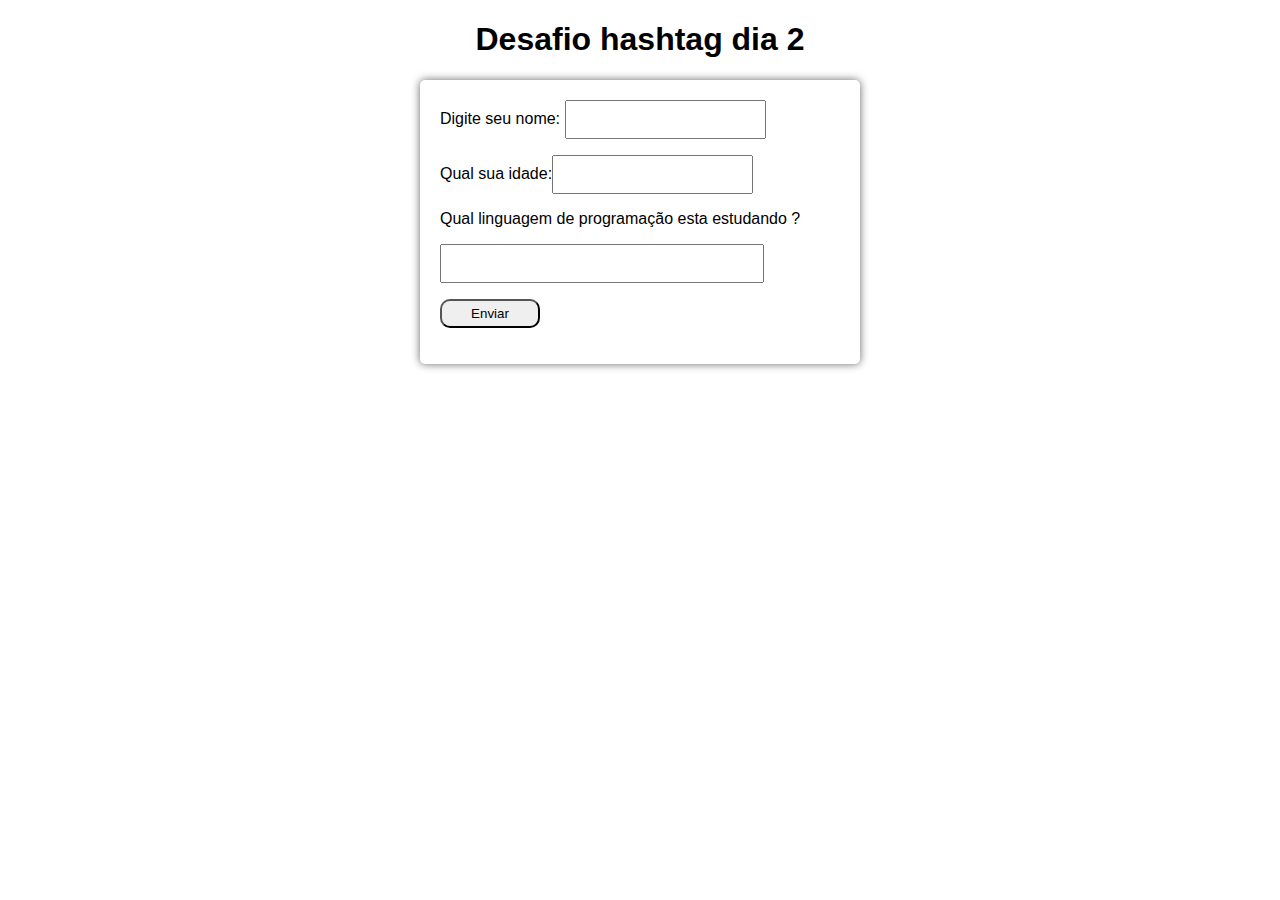
<file: desafio-dia-2/index.html>
<!DOCTYPE html>
<html lang="pt-BR">
<head>
    <meta charset="UTF-8">
    <meta name="viewport" content="width=device-width, initial-scale=1.0">
    <title>Desafio Hashtag</title>
    <style>
        body {
            font-family: Arial, Helvetica, sans-serif;
        }
        h1 {
            text-align: center;
        }
        #container {
            border-radius: 5px;
            box-shadow: 0px 0px 8px rgba(0, 0, 0, 0.603);
            max-height: 50%;
            max-width: 400px;
            margin: auto;
            padding: 20px;
        }
        input[type='text'] {
            padding: 10px;
        }
        input[type='button']{
            padding: 5px;
            width: 100px;
            border-radius: 10px;  
        } 
        input[type='number'] {
            padding: 10px;
            
        }
        input#txtling {
            width: 300px;
        }
        #res {
            font-weight: bolder;
        }
        
    </style>

</head>
<body>
    <head>
    <h1>
        Desafio hashtag dia 2 
    </h1>
    </head>
    <div id="container">
        <label for="txtname">Digite seu nome: <input type="text" id="txtname"></label>
        <p><label for="txtid"> Qual sua idade:<input type="number" id="txtid"></label></p>
        <p><label for="txtling">Qual linguagem de programação esta estudando ?</label></p>
        <p><input type="text" id="txtling"></p>

        <p><input type="button" value="Enviar" onclick="enviar()"></p>
        <div id="res">

        </div>
    </div>
    <script src="script.js"> </script>
    
</body>
</html>
</file>
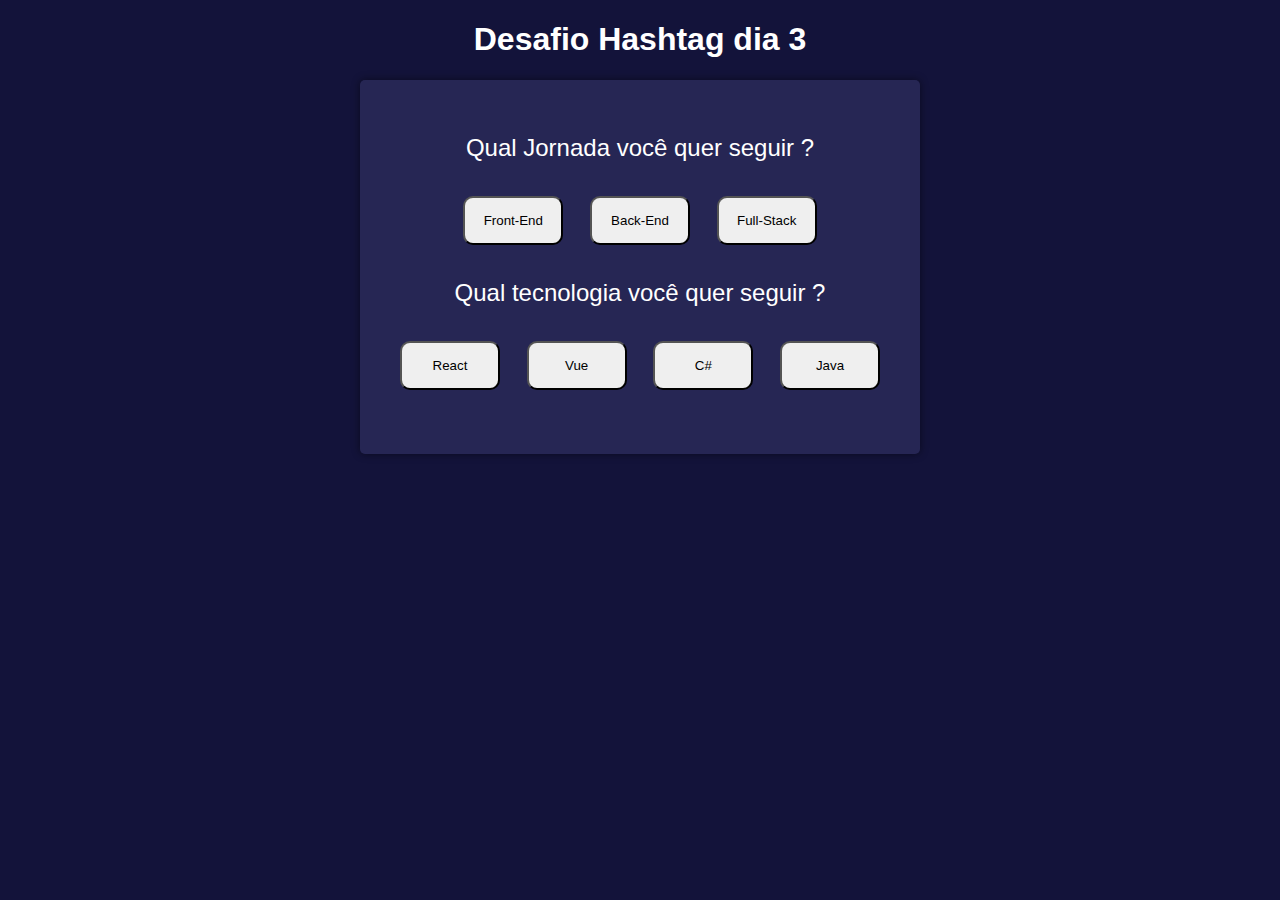
<file: desafio-dia-3/index.html>
<!DOCTYPE html>
<html lang="pt-BR">
<head>
    <meta charset="UTF-8">
    <meta name="viewport" content="width=device-width, initial-scale=1.0">
    <title>Desafio Hashtag</title>
    <link rel="stylesheet" href="estilo.css">
   
</head>
<body>
    <h1> Desafio Hashtag dia 3</h1>

    <div id="container">

        <div id="esc">
         <p>Qual Jornada você quer seguir ?</p>
       
        <p><input type="button" value="Front-End" onclick="escolherArea('Front End')">
            <input type="button" value="Back-End"  onclick="escolherArea('Back End')">
            <input type="button" value="Full-Stack" onclick="escolherArea('Full Stack')">
        </p>
        <div id="resEsc">
            
        </div>


        </div>
        <div id="escTec">
            <p>Qual tecnologia você quer seguir ?</p>
            <p>
                <input type="button" value="React" onclick="escolhaTec('React')">
                <input type="button" value="Vue" onclick="escolhaTec('Vue')">
                <input type="button" value="C#" onclick="escolhaTec('C#')">
                <input type="button" value="Java" onclick="escolhaTec('Java')">
            </p>
            <div id="resTec">

            </div>

        </div>

        <div id="resFinal">

        </div>
       
    </div>
    <script src="script.js"></script>
    
</body>
</html>
</file>
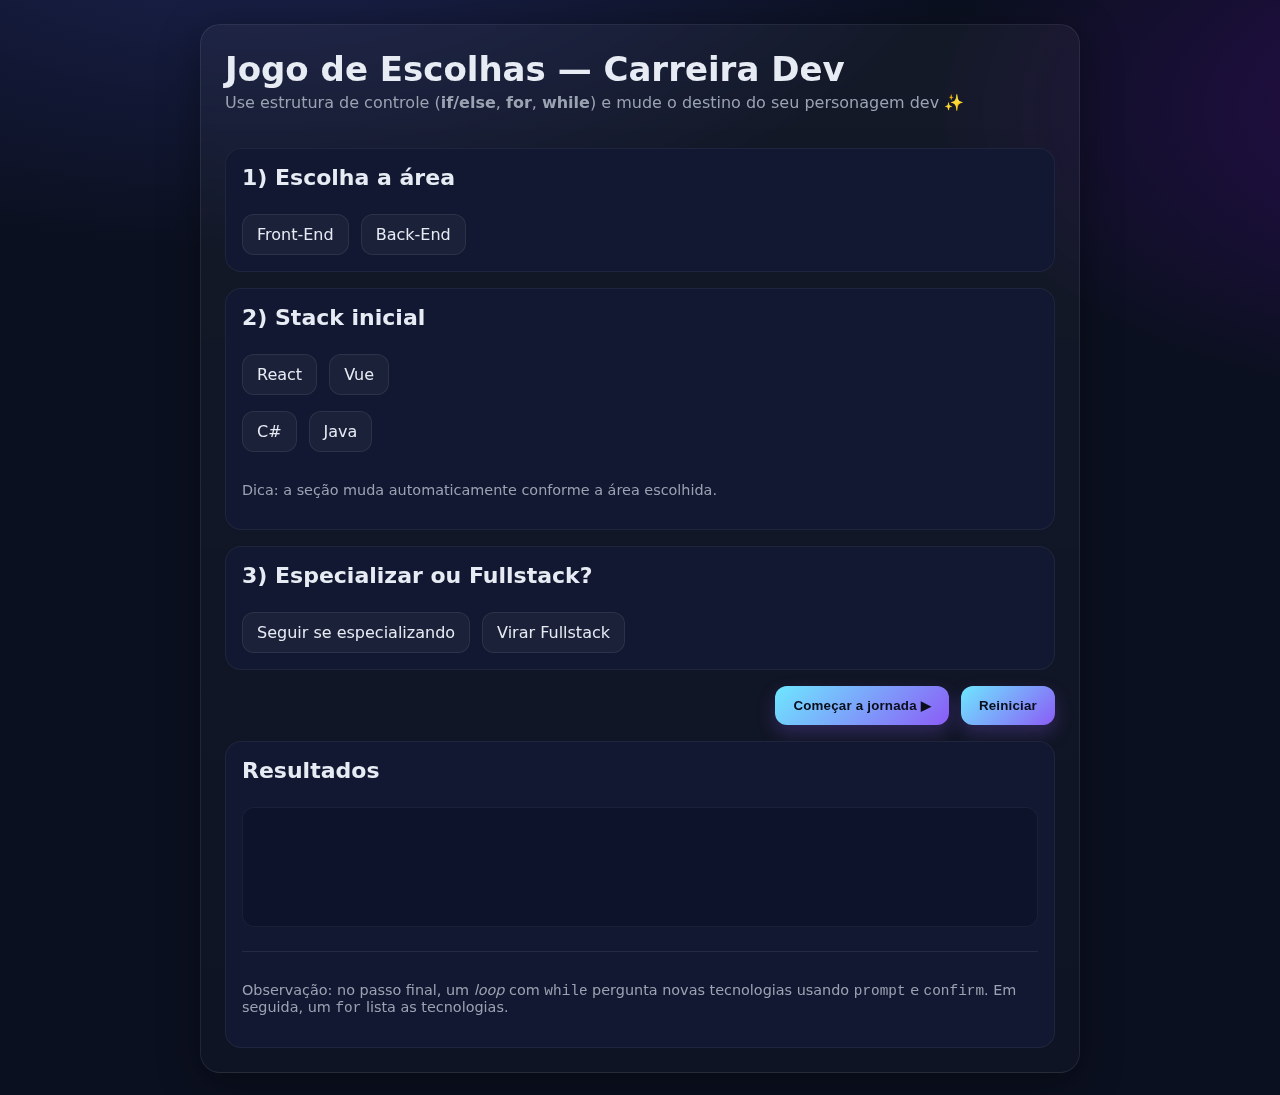
<file: desafio-dia-3/teste.html>
<!DOCTYPE html>
<html lang="pt-BR">
<head>
  <meta charset="UTF-8" />
  <meta name="viewport" content="width=device-width, initial-scale=1" />
  <title>Jogo de Escolhas — Carreira Dev</title>
  <style>
    :root {
      --bg: #0b1020;
      --card: #121831;
      --muted: #9aa3b2;
      --text: #e7ebf3;
      --accent: #6ee7ff;
      --accent-2: #8b5cf6;
    }
    * { box-sizing: border-box; }
    body {
      margin: 0; font-family: system-ui, -apple-system, Segoe UI, Roboto, Ubuntu, Cantarell, Noto Sans, Helvetica, Arial, "Apple Color Emoji", "Segoe UI Emoji";
      background: radial-gradient(1200px 600px at 20% -10%, #1b2350 0%, transparent 60%),
                  radial-gradient(1000px 500px at 120% 10%, #2b0d52 0%, transparent 60%),
                  var(--bg);
      color: var(--text);
      min-height: 100dvh;
      display: grid; place-items: center; padding: 24px;
    }
    .app {
      width: 100%; max-width: 880px; background: linear-gradient(180deg, rgba(255,255,255,0.04), rgba(255,255,255,0.02));
      border: 1px solid rgba(255,255,255,0.08);
      backdrop-filter: blur(6px);
      border-radius: 20px; padding: 24px; box-shadow: 0 10px 40px rgba(0,0,0,0.35);
    }
    h1 { margin: 0 0 4px; font-size: clamp(20px, 3vw, 34px); }
    p.subtitle { margin: 0 0 20px; color: var(--muted); }

    .grid { display: grid; gap: 16px; }
    .section { background: var(--card); border-radius: 16px; padding: 16px; border: 1px solid rgba(255,255,255,0.06); }
    .section h2 { margin: 0 0 8px; font-size: clamp(16px, 2.2vw, 22px); }
    .row { display: flex; flex-wrap: wrap; gap: 12px; }

    .tag {
      padding: 10px 14px; border-radius: 12px; cursor: pointer; user-select: none;
      background: rgba(255,255,255,0.04); border: 1px solid rgba(255,255,255,0.08);
      transition: transform .08s ease, background .2s ease, border-color .2s ease;
    }
    .tag:hover { transform: translateY(-1px); }
    input[type="radio"], input[type="checkbox"] { display: none; }
    label.option { display: inline-flex; align-items: center; gap: 10px; }
    label.option span {
      display: inline-flex; align-items: center; gap: 10px;
      padding: 10px 14px; border-radius: 12px; cursor: pointer; background: rgba(255,255,255,0.04);
      border: 1px solid rgba(255,255,255,0.08);
    }
    input:checked + span { outline: 2px solid transparent; border-color: var(--accent); background: rgba(110,231,255,0.12); box-shadow: inset 0 0 0 1px rgba(110,231,255,.3); }

    .actions { display: flex; gap: 12px; justify-content: flex-end; }
    button {
      appearance: none; border: none; cursor: pointer; padding: 12px 18px; border-radius: 12px;
      font-weight: 600; letter-spacing: .2px; color: #0a0d1a; background: linear-gradient(135deg, var(--accent), var(--accent-2));
      transition: transform .06s ease, filter .2s ease; box-shadow: 0 8px 18px rgba(139,92,246,.25);
    }
    button:hover { filter: brightness(1.08); }
    button:active { transform: translateY(1px); }

    .output { background: #0c132b; border: 1px solid rgba(255,255,255,0.06); border-radius: 12px; padding: 14px; min-height: 120px; white-space: pre-wrap; }
    .muted { color: var(--muted); }
    .divider { height: 1px; background: rgba(255,255,255,0.08); margin: 8px 0 0; }
    .small { font-size: .9rem; }
  </style>
</head>
<body>
  <main class="app grid">
    <header>
      <h1>Jogo de Escolhas — Carreira Dev</h1>
      <p class="subtitle">Use estrutura de controle (<strong>if/else</strong>, <strong>for</strong>, <strong>while</strong>) e mude o destino do seu personagem dev ✨</p>
    </header>

    <section class="section grid" aria-labelledby="etapa1">
      <h2 id="etapa1">1) Escolha a área</h2>
      <div class="row" role="group" aria-label="Área">
        <label class="option">
          <input type="radio" name="area" value="front" />
          <span>Front-End</span>
        </label>
        <label class="option">
          <input type="radio" name="area" value="back" />
          <span>Back-End</span>
        </label>
      </div>
    </section>

    <section class="section grid" aria-labelledby="etapa2">
      <h2 id="etapa2">2) Stack inicial</h2>
      <div id="stackFront" class="row" hidden>
        <label class="option">
          <input type="radio" name="stack" value="react" />
          <span>React</span>
        </label>
        <label class="option">
          <input type="radio" name="stack" value="vue" />
          <span>Vue</span>
        </label>
      </div>
      <div id="stackBack" class="row" hidden>
        <label class="option">
          <input type="radio" name="stack" value="csharp" />
          <span>C#</span>
        </label>
        <label class="option">
          <input type="radio" name="stack" value="java" />
          <span>Java</span>
        </label>
      </div>
      <p class="muted small">Dica: a seção muda automaticamente conforme a área escolhida.</p>
    </section>

    <section class="section grid" aria-labelledby="etapa3">
      <h2 id="etapa3">3) Especializar ou Fullstack?</h2>
      <div class="row" role="group" aria-label="Trilha">
        <label class="option">
          <input type="radio" name="trilha" value="especializar" />
          <span>Seguir se especializando</span>
        </label>
        <label class="option">
          <input type="radio" name="trilha" value="fullstack" />
          <span>Virar Fullstack</span>
        </label>
      </div>
    </section>

    <div class="actions">
      <button id="btnJogar" type="button">Começar a jornada ▶</button>
      <button id="btnReset" type="button" title="Limpar escolhas">Reiniciar</button>
    </div>

    <section class="section grid" aria-labelledby="saida">
      <h2 id="saida">Resultados</h2>
      <div id="output" class="output" aria-live="polite"></div>
      <div class="divider"></div>
      <p class="muted small">Observação: no passo final, um <em>loop</em> com <code>while</code> pergunta novas tecnologias usando <code>prompt</code> e <code>confirm</code>. Em seguida, um <code>for</code> lista as tecnologias.</p>
    </section>
  </main>

  <script>
    // Utilitários
    const $$ = (sel, parent=document) => Array.from(parent.querySelectorAll(sel));
    const $ = (sel, parent=document) => parent.querySelector(sel);

    const areaRadios = $$('input[name="area"]');
    const stackRadios = $$('input[name="stack"]');
    const trilhaRadios = $$('input[name="trilha"]');
    const stackFront = $('#stackFront');
    const stackBack = $('#stackBack');
    const out = $('#output');

    // 1) Reage à escolha de área para mudar a seção 2
    areaRadios.forEach(r => r.addEventListener('change', () => {
      const area = $('input[name="area"]:checked')?.value;
      if (area === 'front') {
        stackFront.hidden = false; stackBack.hidden = true;
      } else if (area === 'back') {
        stackBack.hidden = false; stackFront.hidden = true;
      } else {
        stackFront.hidden = true; stackBack.hidden = true;
      }
      // limpa seleção de stack ao trocar de área
      $$('input[name="stack"]').forEach(s => s.checked = false);
    }));

    // 2) Mensagens helper
    function mensagemArea(area, stack) {
      if (area === 'front') {
        if (stack === 'react') return 'Você escolheu Front-End com React. Excelente para interfaces dinâmicas e SPA.';
        if (stack === 'vue')   return 'Você escolheu Front-End com Vue. Ótimo equilíbrio entre simplicidade e poder.';
        return 'Escolha uma stack de Front-End (React ou Vue).';
      } else if (area === 'back') {
        if (stack === 'csharp') return 'Você escolheu Back-End com C#. Forte no ecossistema .NET e grandes empresas.';
        if (stack === 'java')   return 'Você escolheu Back-End com Java. Muito usado em sistemas robustos e escaláveis.';
        return 'Escolha uma stack de Back-End (C# ou Java).';
      }
      return 'Primeiro selecione a área (Front-End ou Back-End).';
    }

    function mensagemTrilha(trilha, area) {
      // if/else cria a ramificação da história
      if (trilha === 'especializar') {
        return `Você decidiu se aprofundar em ${area === 'front' ? 'Front-End' : 'Back-End'}. Foque em fundamentos, boas práticas e testes.`;
      } else if (trilha === 'fullstack') {
        return `Você decidiu virar Fullstack! Prepare-se para integrar ${area === 'front' ? 'Front-End com APIs e banco' : 'Back-End com HTML/CSS/JS'}.`;
      }
      return 'Escolha se você quer se especializar ou virar Fullstack.';
    }

    // 3) Lógica principal acionada pelo botão
    $('#btnJogar').addEventListener('click', () => {
      const area = $('input[name="area"]:checked')?.value;
      const stack = $('input[name="stack"]:checked')?.value;
      const trilha = $('input[name="trilha"]:checked')?.value;

      // Validações com if/else
      if (!area) {
        alert('Escolha a área (Front-End ou Back-End).');
        return;
      }
      if (!stack) {
        alert('Escolha a stack da etapa 2.');
        return;
      }
      if (!trilha) {
        alert('Escolha a trilha (Especializar ou Fullstack).');
        return;
      }

      // Mensagens iniciais
      const msg1 = mensagemArea(area, stack);
      const msg2 = mensagemTrilha(trilha, area);

      // 4) Loop de tecnologias usando while + prompt/confirm
      const tecnologias = [];
      let continuar = true;
      while (continuar) {
        const tech = prompt('Qual tecnologia você quer aprender/aprofundar? (Ex.: TypeScript, Docker, SQL)');
        if (tech && tech.trim()) {
          tecnologias.push(tech.trim());
          alert(`Legal! ${tech.trim()} é uma ótima escolha.`);
        }
        continuar = confirm('Tem mais alguma tecnologia que você gostaria de aprender? \nClique em OK para adicionar outra, ou Cancelar para encerrar.');
      }

      // Monta o resultado com for (exibe a lista)
      let lista = tecnologias.length ? '\n\nTecnologias escolhidas:' : '\n\nNenhuma tecnologia adicionada.';
      for (let i = 0; i < tecnologias.length; i++) {
        lista += `\n - ${i + 1}. ${tecnologias[i]}`;
      }

      // Comentário adicional com switch (opcional, para variar a estrutura de controle)
      let comentarioFinal = '';
      switch (trilha) {
        case 'especializar':
          comentarioFinal = '\n\nDica: escolha 1–2 tópicos e aprofunde bastante (arquitetura, testes, performance).';
          break;
        case 'fullstack':
          comentarioFinal = '\n\nDica: construa projetos integrando front, back e banco de dados (CRUD completo).';
          break;
      }

      out.textContent = `${msg1}\n${msg2}${lista}${comentarioFinal}`;
    });

    // Reset
    $('#btnReset').addEventListener('click', () => {
      $$('input[type="radio"]').forEach(i => i.checked = false);
      stackFront.hidden = true; stackBack.hidden = true;
      out.textContent = '';
    });
  </script>
</body>
</html>
</file>
<file: desafio-dia-3/estilo.css>
@charset "UTF-8";

body {
    font-family: Arial, Helvetica, sans-serif;
    background-color: rgb(19, 19, 58);
}

h1 {
    text-align: center;
    color: white;
    
}

#container {
    background-color: rgba(56, 56, 107, 0.541);
    text-align: center;
    color: white;
    margin: auto;
    padding: 30px;
    box-shadow: 0px 0px 8px rgba(0, 0, 0, 0.486);
    border-radius: 5px;
    max-height: 50%;
    width: 500px;

}
div#esc  p,
div#escTec p{
    font-size: 1.5em ;
}



input[type='button'] {
    padding: 15px;
    width: 100px;
    margin: 10px;
    border-radius: 10px;
}
input:hover {
    background-color: lightblue;
    transition: 0.3s;
}
#resFinal {
    color: white;
    font: 1.5em;
}
</file>
